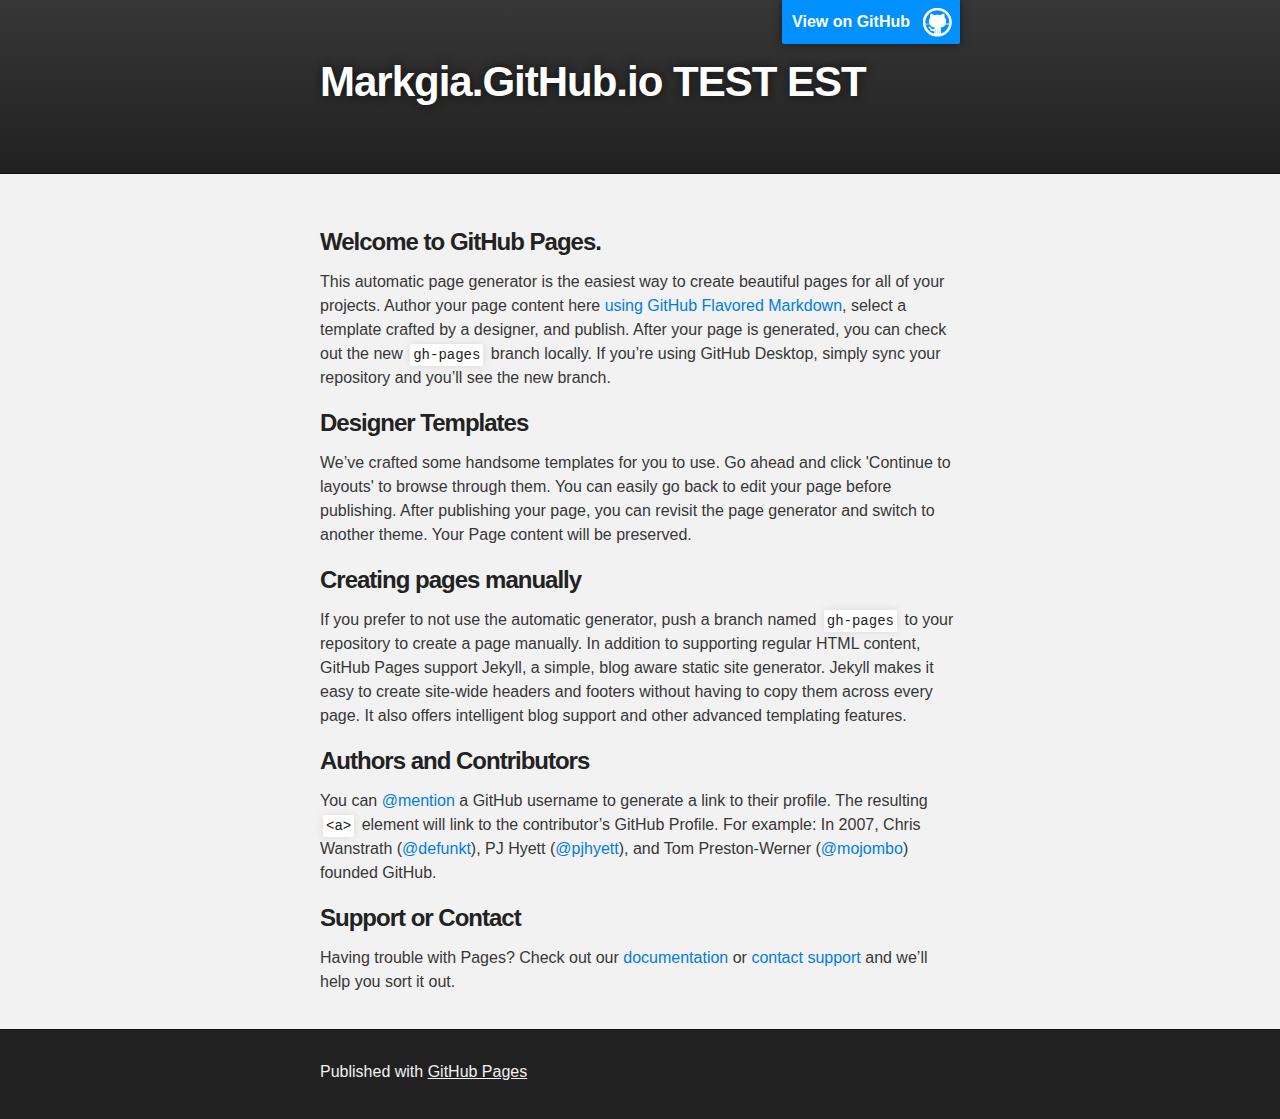
<file: index - Copy.html>
﻿<!DOCTYPE html>
<html>

  <head>
    <meta charset='utf-8'>
    <meta http-equiv="X-UA-Compatible" content="chrome=1">
    <meta name="description" content="Markgia.GitHub.io : ">

    <link rel="stylesheet" type="text/css" media="screen" href="stylesheets/stylesheet.css">

    <title>Markgia.GitHub.io</title>
  </head>

  <body>

    <!-- HEADER -->
    <div id="header_wrap" class="outer">
        <header class="inner">
          <a id="forkme_banner" href="https://github.com/markgia">View on GitHub</a>

          <h1 id="project_title">Markgia.GitHub.io TEST EST</h1>
          <h2 id="project_tagline"></h2>

        </header>
    </div>

    <!-- MAIN CONTENT -->
    <div id="main_content_wrap" class="outer">
      <section id="main_content" class="inner">
        <h3>
<a id="welcome-to-github-pages" class="anchor" href="#welcome-to-github-pages" aria-hidden="true"><span class="octicon octicon-link"></span></a>Welcome to GitHub Pages.</h3>

<p>This automatic page generator is the easiest way to create beautiful pages for all of your projects. Author your page content here <a href="https://guides.github.com/features/mastering-markdown/">using GitHub Flavored Markdown</a>, select a template crafted by a designer, and publish. After your page is generated, you can check out the new <code>gh-pages</code> branch locally. If you’re using GitHub Desktop, simply sync your repository and you’ll see the new branch.</p>

<h3>
<a id="designer-templates" class="anchor" href="#designer-templates" aria-hidden="true"><span class="octicon octicon-link"></span></a>Designer Templates</h3>

<p>We’ve crafted some handsome templates for you to use. Go ahead and click 'Continue to layouts' to browse through them. You can easily go back to edit your page before publishing. After publishing your page, you can revisit the page generator and switch to another theme. Your Page content will be preserved.</p>

<h3>
<a id="creating-pages-manually" class="anchor" href="#creating-pages-manually" aria-hidden="true"><span class="octicon octicon-link"></span></a>Creating pages manually</h3>

<p>If you prefer to not use the automatic generator, push a branch named <code>gh-pages</code> to your repository to create a page manually. In addition to supporting regular HTML content, GitHub Pages support Jekyll, a simple, blog aware static site generator. Jekyll makes it easy to create site-wide headers and footers without having to copy them across every page. It also offers intelligent blog support and other advanced templating features.</p>

<h3>
<a id="authors-and-contributors" class="anchor" href="#authors-and-contributors" aria-hidden="true"><span class="octicon octicon-link"></span></a>Authors and Contributors</h3>

<p>You can <a href="https://github.com/blog/821" class="user-mention">@mention</a> a GitHub username to generate a link to their profile. The resulting <code>&lt;a&gt;</code> element will link to the contributor’s GitHub Profile. For example: In 2007, Chris Wanstrath (<a href="https://github.com/defunkt" class="user-mention">@defunkt</a>), PJ Hyett (<a href="https://github.com/pjhyett" class="user-mention">@pjhyett</a>), and Tom Preston-Werner (<a href="https://github.com/mojombo" class="user-mention">@mojombo</a>) founded GitHub.</p>

<h3>
<a id="support-or-contact" class="anchor" href="#support-or-contact" aria-hidden="true"><span class="octicon octicon-link"></span></a>Support or Contact</h3>

<p>Having trouble with Pages? Check out our <a href="https://help.github.com/pages">documentation</a> or <a href="https://github.com/contact">contact support</a> and we’ll help you sort it out.</p>
      </section>
    </div>

    <!-- FOOTER  -->
    <div id="footer_wrap" class="outer">
      <footer class="inner">
        <p>Published with <a href="https://pages.github.com">GitHub Pages</a></p>
      </footer>
    </div>

    

  </body>
</html>
</file>
<file: stylesheets/stylesheet.css>
/*******************************************************************************
Slate Theme for GitHub Pages
by Jason Costello, @jsncostello
*******************************************************************************/

@import url(github-light.css);

/*******************************************************************************
MeyerWeb Reset
*******************************************************************************/

html, body, div, span, applet, object, iframe,
h1, h2, h3, h4, h5, h6, p, blockquote, pre,
a, abbr, acronym, address, big, cite, code,
del, dfn, em, img, ins, kbd, q, s, samp,
small, strike, strong, sub, sup, tt, var,
b, u, i, center,
dl, dt, dd, ol, ul, li,
fieldset, form, label, legend,
table, caption, tbody, tfoot, thead, tr, th, td,
article, aside, canvas, details, embed,
figure, figcaption, footer, header, hgroup,
menu, nav, output, ruby, section, summary,
time, mark, audio, video {
  margin: 0;
  padding: 0;
  border: 0;
  font: inherit;
  vertical-align: baseline;
}

/* HTML5 display-role reset for older browsers */
article, aside, details, figcaption, figure,
footer, header, hgroup, menu, nav, section {
  display: block;
}

ol, ul {
  list-style: none;
}

table {
  border-collapse: collapse;
  border-spacing: 0;
}

/*******************************************************************************
Theme Styles
*******************************************************************************/

body {
  box-sizing: border-box;
  color:#373737;
  background: #212121;
  font-size: 16px;
  font-family: 'Myriad Pro', Calibri, Helvetica, Arial, sans-serif;
  line-height: 1.5;
  -webkit-font-smoothing: antialiased;
}

h1, h2, h3, h4, h5, h6 {
  margin: 10px 0;
  font-weight: 700;
  color:#222222;
  font-family: 'Lucida Grande', 'Calibri', Helvetica, Arial, sans-serif;
  letter-spacing: -1px;
}

h1 {
  font-size: 36px;
  font-weight: 700;
}

h2 {
  padding-bottom: 10px;
  font-size: 32px;
  background: url('../images/bg_hr.png') repeat-x bottom;
}

h3 {
  font-size: 24px;
}

h4 {
  font-size: 21px;
}

h5 {
  font-size: 18px;
}

h6 {
  font-size: 16px;
}

p {
  margin: 10px 0 15px 0;
}

footer p {
  color: #f2f2f2;
}

a {
  text-decoration: none;
  color: #007edf;
  text-shadow: none;

  transition: color 0.5s ease;
  transition: text-shadow 0.5s ease;
  -webkit-transition: color 0.5s ease;
  -webkit-transition: text-shadow 0.5s ease;
  -moz-transition: color 0.5s ease;
  -moz-transition: text-shadow 0.5s ease;
  -o-transition: color 0.5s ease;
  -o-transition: text-shadow 0.5s ease;
  -ms-transition: color 0.5s ease;
  -ms-transition: text-shadow 0.5s ease;
}

a:hover, a:focus {text-decoration: underline;}

footer a {
  color: #F2F2F2;
  text-decoration: underline;
}

em {
  font-style: italic;
}

strong {
  font-weight: bold;
}

img {
  position: relative;
  margin: 0 auto;
  max-width: 739px;
  padding: 5px;
  margin: 10px 0 10px 0;
  border: 1px solid #ebebeb;

  box-shadow: 0 0 5px #ebebeb;
  -webkit-box-shadow: 0 0 5px #ebebeb;
  -moz-box-shadow: 0 0 5px #ebebeb;
  -o-box-shadow: 0 0 5px #ebebeb;
  -ms-box-shadow: 0 0 5px #ebebeb;
}

p img {
  display: inline;
  margin: 0;
  padding: 0;
  vertical-align: middle;
  text-align: center;
  border: none;
}

pre, code {
  width: 100%;
  color: #222;
  background-color: #fff;

  font-family: Monaco, "Bitstream Vera Sans Mono", "Lucida Console", Terminal, monospace;
  font-size: 14px;

  border-radius: 2px;
  -moz-border-radius: 2px;
  -webkit-border-radius: 2px;
}

pre {
  width: 100%;
  padding: 10px;
  box-shadow: 0 0 10px rgba(0,0,0,.1);
  overflow: auto;
}

code {
  padding: 3px;
  margin: 0 3px;
  box-shadow: 0 0 10px rgba(0,0,0,.1);
}

pre code {
  display: block;
  box-shadow: none;
}

blockquote {
  color: #666;
  margin-bottom: 20px;
  padding: 0 0 0 20px;
  border-left: 3px solid #bbb;
}


ul, ol, dl {
  margin-bottom: 15px
}

ul {
  list-style-position: inside;
  list-style: disc;
  padding-left: 20px;
}

ol {
  list-style-position: inside;
  list-style: decimal;
  padding-left: 20px;
}

dl dt {
  font-weight: bold;
}

dl dd {
  padding-left: 20px;
  font-style: italic;
}

dl p {
  padding-left: 20px;
  font-style: italic;
}

hr {
  height: 1px;
  margin-bottom: 5px;
  border: none;
  background: url('../images/bg_hr.png') repeat-x center;
}

table {
  border: 1px solid #373737;
  margin-bottom: 20px;
  text-align: left;
 }

th {
  font-family: 'Lucida Grande', 'Helvetica Neue', Helvetica, Arial, sans-serif;
  padding: 10px;
  background: #373737;
  color: #fff;
 }

td {
  padding: 10px;
  border: 1px solid #373737;
 }

form {
  background: #f2f2f2;
  padding: 20px;
}

/*******************************************************************************
Full-Width Styles
*******************************************************************************/

.outer {
  width: 100%;
}

.inner {
  position: relative;
  max-width: 640px;
  padding: 20px 10px;
  margin: 0 auto;
}

#forkme_banner {
  display: block;
  position: absolute;
  top:0;
  right: 10px;
  z-index: 10;
  padding: 10px 50px 10px 10px;
  color: #fff;
  background: url('../images/blacktocat.png') #0090ff no-repeat 95% 50%;
  font-weight: 700;
  box-shadow: 0 0 10px rgba(0,0,0,.5);
  border-bottom-left-radius: 2px;
  border-bottom-right-radius: 2px;
}

#header_wrap {
  background: #212121;
  background: -moz-linear-gradient(top, #373737, #212121);
  background: -webkit-linear-gradient(top, #373737, #212121);
  background: -ms-linear-gradient(top, #373737, #212121);
  background: -o-linear-gradient(top, #373737, #212121);
  background: linear-gradient(top, #373737, #212121);
}

#header_wrap .inner {
  padding: 50px 10px 30px 10px;
}

#project_title {
  margin: 0;
  color: #fff;
  font-size: 42px;
  font-weight: 700;
  text-shadow: #111 0px 0px 10px;
}

#project_tagline {
  color: #fff;
  font-size: 24px;
  font-weight: 300;
  background: none;
  text-shadow: #111 0px 0px 10px;
}

#downloads {
  position: absolute;
  width: 210px;
  z-index: 10;
  bottom: -40px;
  right: 0;
  height: 70px;
  background: url('../images/icon_download.png') no-repeat 0% 90%;
}

.zip_download_link {
  display: block;
  float: right;
  width: 90px;
  height:70px;
  text-indent: -5000px;
  overflow: hidden;
  background: url(../images/sprite_download.png) no-repeat bottom left;
}

.tar_download_link {
  display: block;
  float: right;
  width: 90px;
  height:70px;
  text-indent: -5000px;
  overflow: hidden;
  background: url(../images/sprite_download.png) no-repeat bottom right;
  margin-left: 10px;
}

.zip_download_link:hover {
  background: url(../images/sprite_download.png) no-repeat top left;
}

.tar_download_link:hover {
  background: url(../images/sprite_download.png) no-repeat top right;
}

#main_content_wrap {
  background: #f2f2f2;
  border-top: 1px solid #111;
  border-bottom: 1px solid #111;
}

#main_content {
  padding-top: 40px;
}

#footer_wrap {
  background: #212121;
}



/*******************************************************************************
Small Device Styles
*******************************************************************************/

@media screen and (max-width: 480px) {
  body {
    font-size:14px;
  }

  #downloads {
    display: none;
  }

  .inner {
    min-width: 320px;
    max-width: 480px;
  }

  #project_title {
  font-size: 32px;
  }

  h1 {
    font-size: 28px;
  }

  h2 {
    font-size: 24px;
  }

  h3 {
    font-size: 21px;
  }

  h4 {
    font-size: 18px;
  }

  h5 {
    font-size: 14px;
  }

  h6 {
    font-size: 12px;
  }

  code, pre {
    min-width: 320px;
    max-width: 480px;
    font-size: 11px;
  }

}
</file>
